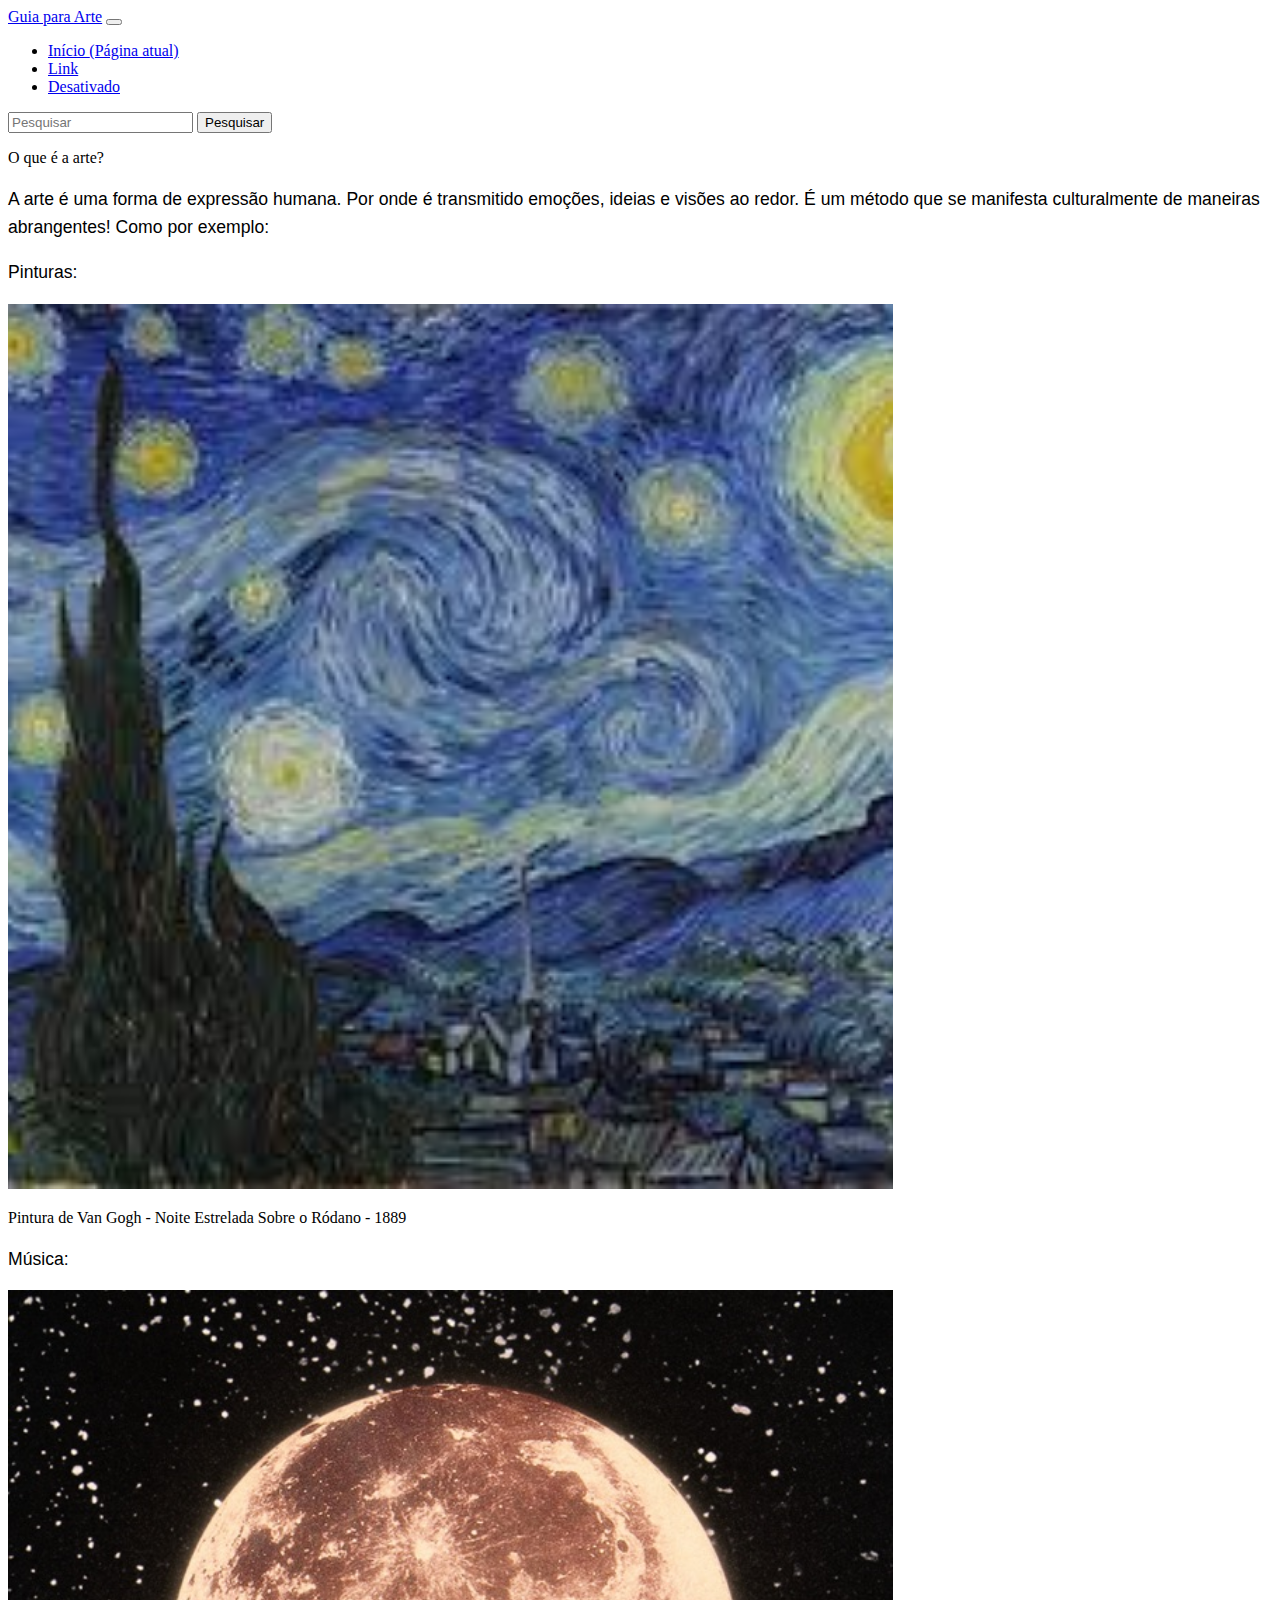
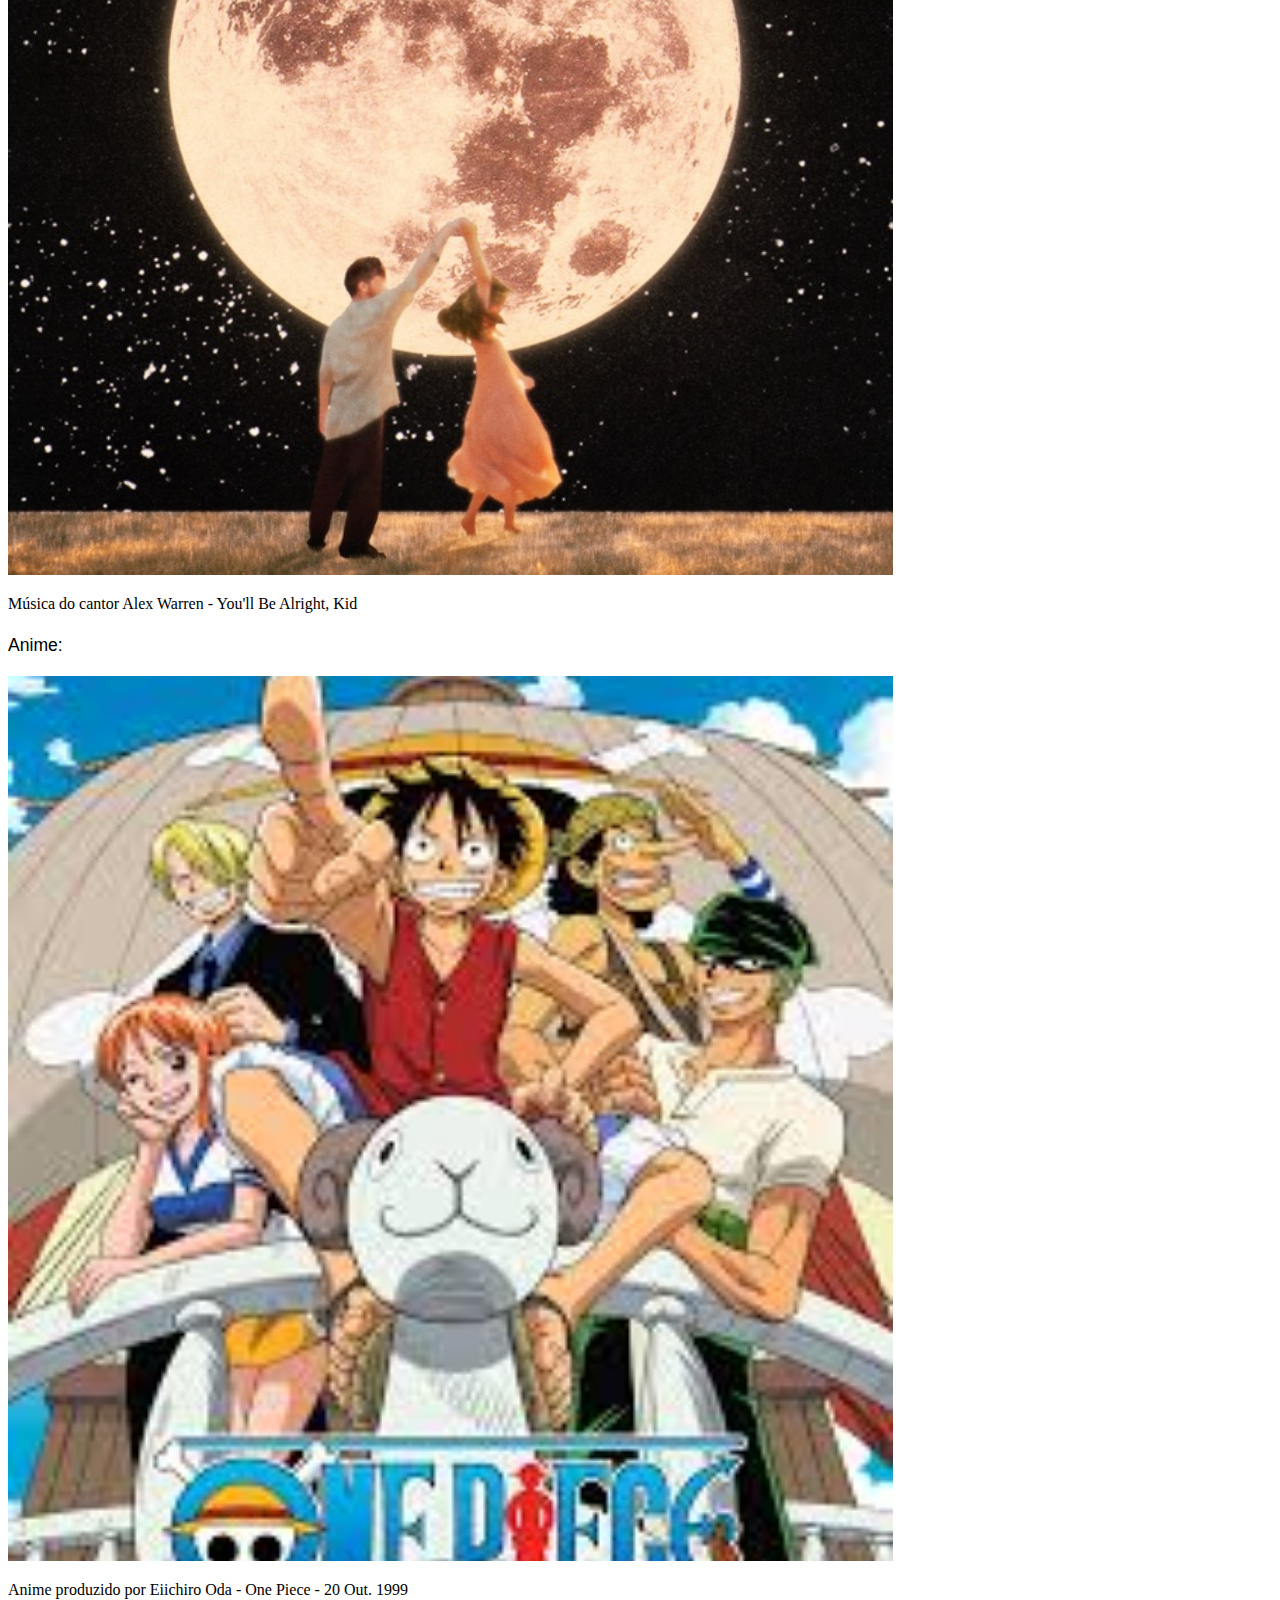
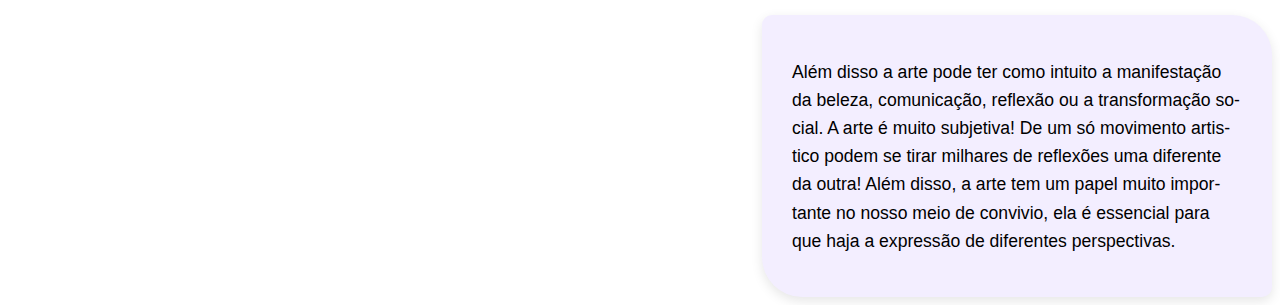
<file: index.html>
<!DOCTYPE html>
<html lang="en">
<head>
    <meta charset="UTF-8">
    <meta name="viewport" content="width=device-width, initial-scale=1.0">
    <title>Portal Nerd</title>
    <link rel="stylesheet" href="https://stackpath.bootstrapcdn.com/bootstrap/4.1.3/css/bootstrap.min.css" integrity="sha384-MCw98/SFnGE8fJT3GXwEOngsV7Zt27NXFoaoApmYm81iuXoPkFOJwJ8ERdknLPMO" crossorigin="anonymous">
    <link rel="stylesheet" href="css/style.css">
</head>
<body>
    <header>
        <nav class="navbar navbar-expand-lg navbar-light bg-light">
  <a class="navbar-brand" href="#">Guia para Arte</a>
  <button class="navbar-toggler" type="button" data-toggle="collapse" data-target="#navbarTogglerDemo02" aria-controls="navbarTogglerDemo02" aria-expanded="false" aria-label="Alterna navegação">
    <span class="navbar-toggler-icon"></span>
  </button>

  <div class="collapse navbar-collapse" id="navbarTogglerDemo02">
    <ul class="navbar-nav mr-auto mt-2 mt-lg-0">
      <li class="nav-item active">
        <a class="nav-link" href="/home/ana/T_ana/index.html">Início <span class="sr-only">(Página atual)</span></a>
      </li>
      <li class="nav-item">
        <a class="nav-link" href="#">Link</a>
      </li>
      <li class="nav-item">
        <a class="nav-link disabled" href="#">Desativado</a>
      </li>
    </ul>
    <form class="form-inline my-2 my-lg-0">
      <input class="form-control mr-sm-2" type="search" placeholder="Pesquisar">
      <button class="btn btn-outline-success my-2 my-sm-0" type="submit">Pesquisar</button>
    </form>
  </div>
</nav>
    </header>
    <div>
        <p class="titulos"> O que é a arte? </p>
        <p class="texto_corrido">
            A arte é uma forma de expressão humana. Por onde é transmitido emoções, ideias e visões ao redor.
            É um método que se manifesta culturalmente de maneiras abrangentes! Como por exemplo:
        </p>
        <div class="container">
            <div class="row text-center">
                <div class="col-md-4">
                    <p class=" texto_corrido fw-bold">
                        Pinturas: 
                    </p>
                    <img src="imagens/pintura1.jpeg" class="img-fluid rounded tamanho" alt="Pintura de Van Gogh - Noite Estrelada Sobre o Ródano - 1889">
                    <p class="mt-2 text-muted">
                        Pintura de Van Gogh - Noite Estrelada Sobre o Ródano - 1889
                    </p>
                </div>

                <div class="col-md-4">
                    <p class=" texto_corrido fw-bold">
                        Música: 
                    </p>
                    <img src="imagens/musica1.jpg" class="img-fluid rounded tamanho" alt="Música You'll Be Alright, Kid - Alex Warren">
                    <p class="mt-2 text-muted">
                        Música do cantor Alex Warren - You'll Be Alright, Kid
                    </p>
                </div>

                                <div class="col-md-4">
                    <p class=" texto_corrido fw-bold">
                        Anime: 
                    </p>
                    <img src="imagens/Anime1.jpeg" class="img-fluid rounded tamanho" alt="Anime produzido por Eiichiro Oda - One Piece - 20 Out. 1999">
                    <p class="mt-2 text-muted">
                        Anime produzido por Eiichiro Oda - One Piece - 20 Out. 1999
                    </p>
                </div>
            </div>
        </div>
        <div class="margem">

            <p class="texto_corrido text-left">
                Além disso a arte pode ter como intuito a manifestação da beleza, comunicação, reflexão ou a transformação social. 
                A arte é muito subjetiva! De um só movimento artistico podem se tirar milhares de reflexões uma diferente da outra!
                Além disso, a arte tem um papel muito importante no nosso meio de convivio, ela é essencial para que haja a expressão de diferentes perspectivas.
            </p>
        </div>
    </div>
</body>
</html>
</file>
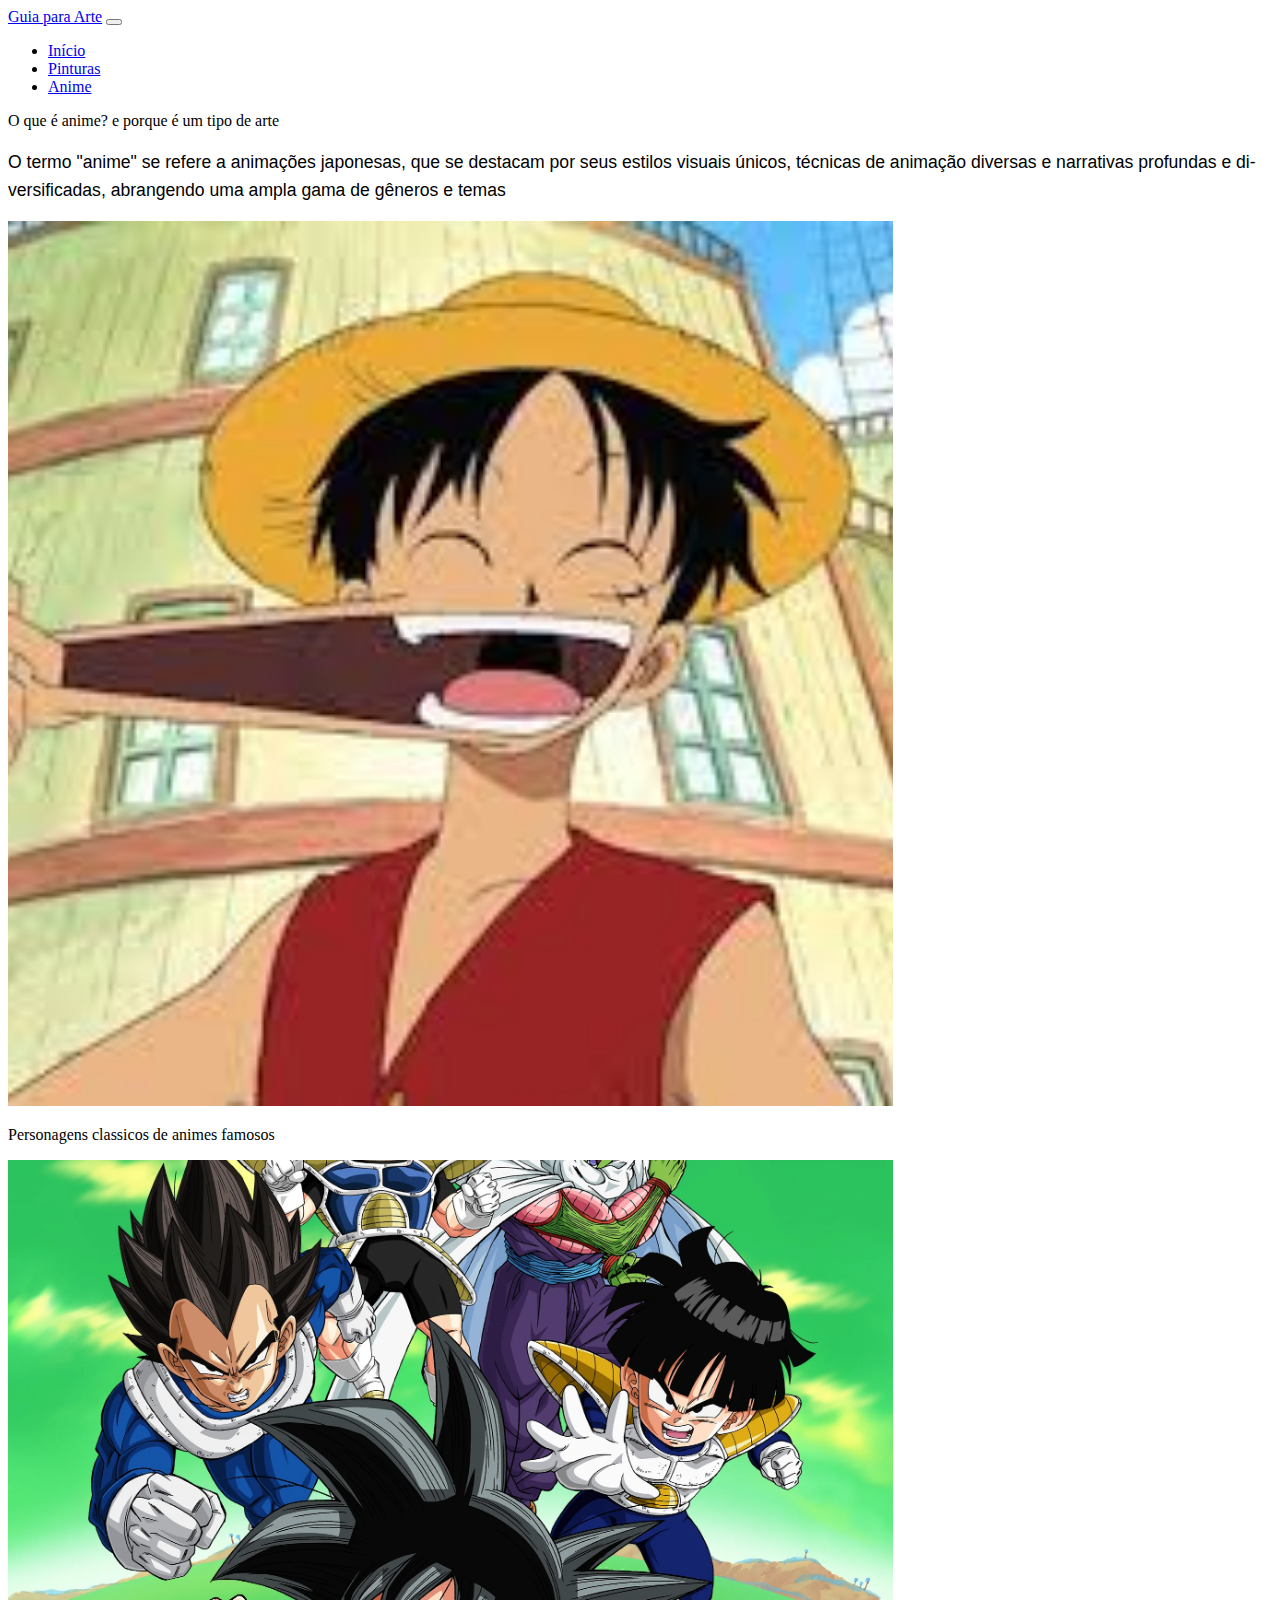
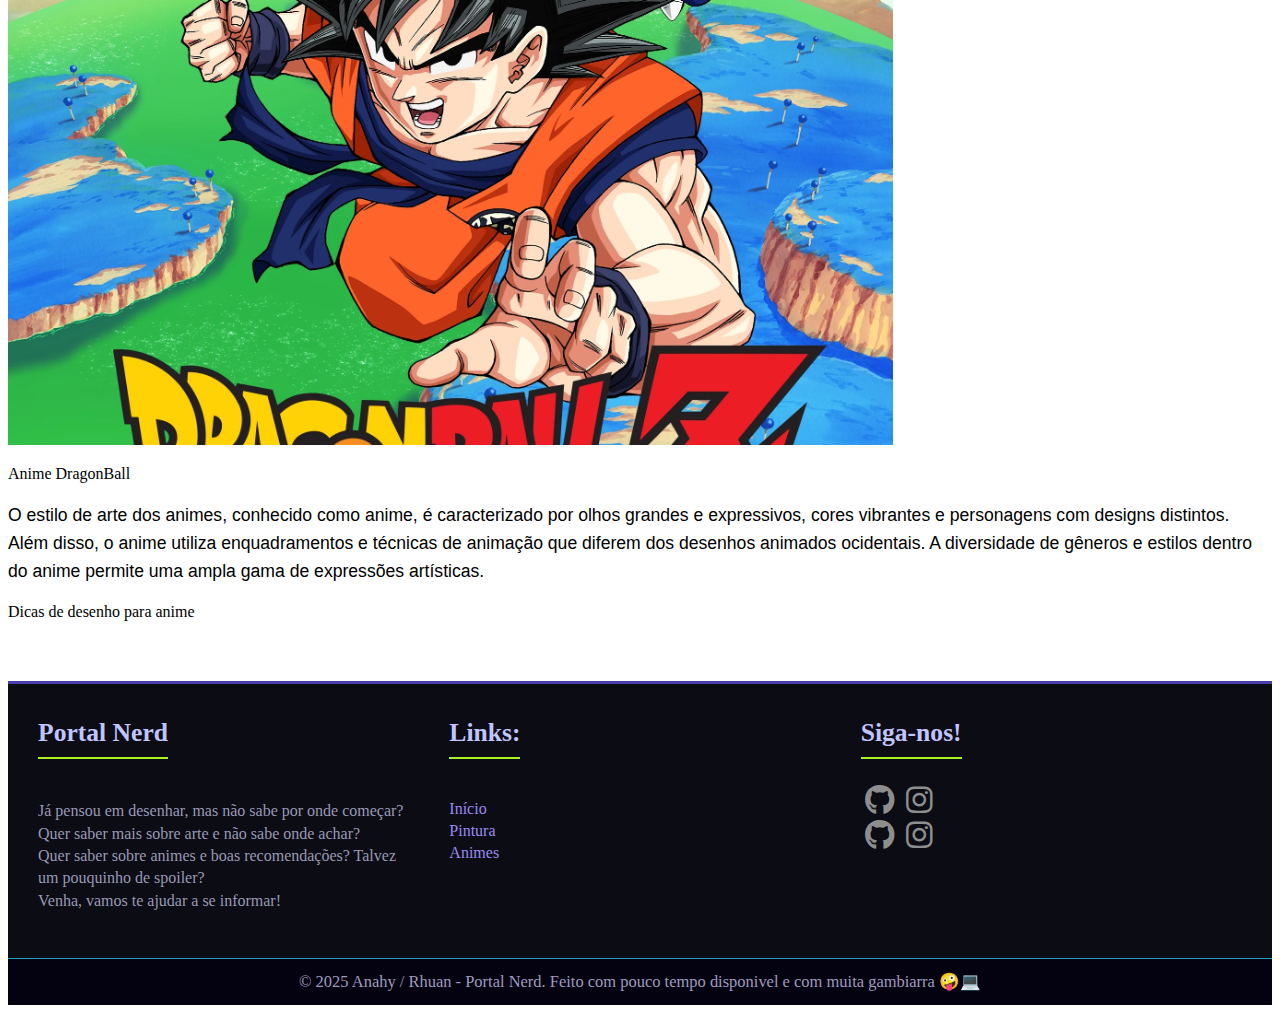
<file: anime.html>
<!DOCTYPE html>
<html lang="en">
<head>
    <meta charset="UTF-8">
    <meta name="viewport" content="width=device-width, initial-scale=1.0">
    <title>Portal Nerd</title>
    <link rel="stylesheet" href="https://stackpath.bootstrapcdn.com/bootstrap/4.1.3/css/bootstrap.min.css" integrity="sha384-MCw98/SFnGE8fJT3GXwEOngsV7Zt27NXFoaoApmYm81iuXoPkFOJwJ8ERdknLPMO" crossorigin="anonymous">
    <link rel="stylesheet" href="css/style.css">
    <!--link para as logos de redes sociais do footer-->
    <link rel="stylesheet" href="https://cdnjs.cloudflare.com/ajax/libs/font-awesome/6.5.2/css/all.min.css">
</head>
<body>
    <header>
      <nav class="navbar navbar-expand-lg navbar-light bg-light">
      <a class="navbar-brand" href="#">Guia para Arte</a>
      <button class="navbar-toggler" type="button" 
      data-toggle="collapse" 
      data-target="#navbarTogglerDemo02" 
      aria-controls="navbarTogglerDemo02" 
      aria-expanded="false" 
      aria-label="Alterna navegação">
      <span class="navbar-toggler-icon"></span>
      </button>

      <div class="collapse navbar-collapse" id="navbarTogglerDemo02">
        <ul class="navbar-nav mr-auto mt-2 mt-lg-0">
          <li class="nav-item">
            <a class="nav-link" href="index.html">Início</a>
          </li>
          <li class="nav-item">
            <a class="nav-link" href="pintura.html">Pinturas</a>
          </li>
          <li class="nav-item active">
            <a class="nav-link" href="anime.html">Anime<span class="sr-only">(Página atual)</span></a>
          </li>
        </ul>
      </div>
      </nav>
      
    </header>
      <div>
        <p class="titulos"> O que é anime? e porque é um tipo de arte</p>
        <p class="texto_corrido">
            O termo "anime" se refere a animações japonesas, que se destacam por seus estilos visuais únicos, técnicas de animação diversas e narrativas profundas e diversificadas, abrangendo uma ampla gama de gêneros e temas
        </p>
        <div class="container">
          <div class="row text-center">
                <div class="col-md-4">
                    </p>
                      <img src="imagens/images.jpeg" class="img-fluid rounded tamanho" alt="animes">
                      <p class="mt-2 text-muted">
                        Personagens classicos de animes famosos
                      </p>  
                    </p>
                </div>

                <div class="col-md-4">
                    </p>
                      <img src="imagens/whats-your-opinion-about-dragon-ball-in-overall-v0-m6ckzhmaeawd1.webp" class="img-fluid rounded tamanho" alt="animes">
                      <p class="mt-2 text-muted">
                        Anime DragonBall
                      </p>  
                    </p>
                </div>
          </div>      
        </div>
      </div>
      <p class="texto_corrido">
        O estilo de arte dos animes, conhecido como anime, é caracterizado por olhos grandes e expressivos, cores vibrantes e personagens com designs distintos. Além disso, o anime utiliza enquadramentos e técnicas de animação que diferem dos desenhos animados ocidentais. A diversidade de gêneros e estilos dentro do anime permite uma ampla gama de expressões artísticas. 
      </p>  
      <p class="titulos"> Dicas de desenho para anime</p>

<footer class="footer">
    <div class="container_footer">
        <div class="coluna">
            <h3 class="foo_titulo">
                Portal Nerd
            </h3>
            <p>
                Já pensou em desenhar, mas não sabe por onde começar?
                <br> Quer saber mais sobre arte e não sabe onde achar?
                <br> Quer saber sobre animes e boas recomendações? Talvez um pouquinho de spoiler?
                <br> Venha, vamos te ajudar a se informar!
            </p>
        </div>
        <div class="coluna">
            <h3 class="foo_titulo">
                Links:
            </h3>
            <ul class="Link">
                <li><a href="index.html">Início</a></li>
                <li><a href="pintura.html">Pintura</a></li>
                <li><a href="anime.html">Animes</a></li>
            </ul>
        </div>
        <div class="coluna">
            <h3 class="foo_titulo">
                Siga-nos!
            </h3>
            <div class="redes">
            
                <a href="https://github.com/Crystal-Ana" target="_blank" title="GitHub"><i class="fab fa-github"></i></a>
                <a href="https://www.instagram.com/_minhauu?igsh=ejZtOXRqNmJlNnlq" target="_blank" title="Instagram"><i class="fab fa-instagram"></i></a>
                <br><a href="https://github.com/rhuffs" target="_blank" title="GitHub"><i class="fab fa-github"></i></a>
                <a href="https://www.instagram.com/rhuan_lpaiva?igsh=MWpkNjEyMHRmZGVmeA==" target="_blank" title="Instagram"><i class="fab fa-instagram"></i></a>
            </div>
        </div>
    </div>
    <div class="fim">
        © 2025 Anahy / Rhuan - Portal Nerd. Feito com pouco tempo disponivel e com muita gambiarra 🤪💻 
    </div>
</footer>
<script src="https://code.jquery.com/jquery-3.6.0.min.js"></script>
<script src="https://cdn.jsdelivr.net/npm/@popperjs/core@2.11.8/dist/umd/popper.min.js"></script>
<script src="https://stackpath.bootstrapcdn.com/bootstrap/4.5.2/js/bootstrap.min.js"></script>

</body>
</file>
<file: css/style.css>
.tamanho {
    width: 100%;
    aspect-ratio: 1/1;
    object-fit: cover;
}
.left margem{
    height: 200px;
}

@media only screen and (max-width: 767px ) {
  body {
    background-color: rgb(255, 255, 255);
  }
  .tamanho{
    width: 50%;
  }

}
@media screen and (min-width: 250px){
    .tamanho{
        width: 70%;
    }
<<<<<<< Updated upstream
=======
}

/* SEPARADOR COM LINHA BEM GROSSA */

.quebra {
  /*estilizacao da linha fina */
    position: relative; 
    border: none;
    height: 2px; 
    width: 80%;
    background-color: #000000;
    margin: 60px auto;
  
    border-radius: 5px; 
}

.quebra::after {
    content: '✦'; 
    position: absolute;
    top: 50%;
    left: 50%;
    transform: translate(-50%, -50%);
    background-color: #b3b5fd; 
    
    /* valores da caixa do simbolo */
    padding: 0 5px;   
    font-size: 1.5em;    
    color: #000000;
}
/*Texto dos paragrafos corridos: */
.container-grid {
  display: grid;
  grid-template-columns: 1fr 1fr;
  gap: 20px;
  margin: 0 auto;
  padding: 0 20px;
  max-width: 2000px;
  min-width: 410;
  align-items: stretch;
}
.margem {
  background-color: #f3eeff;
  border-radius: 40px 10px 40px 10px;
  padding: 25px 30px;
  box-shadow: 0 4px 12px rgba(0, 0, 0, 0.1);
  max-width: 450px;
  min-width: 0;
  width: 100%;
  height: 100%;
  display: flex;
  justify-content: center;
  overflow-wrap: break-word;
  word-break: break-word;

}

.margem-maior {
  background-color: #f3eeff;
  border-radius: 40px 10px 40px 10px;
  padding: 25px 30px;
  box-shadow: 0 4px 12px rgba(0, 0, 0, 0.1);
  max-width: 1200px;
  min-width: 0;
  width: 100%;
  height: 100%;
  display: flex;
  justify-content: center;
  overflow-wrap: break-word;
  word-break: break-word;

}
/* primeiro texto*/
.margem:nth-child(1) {
  justify-self: start; 
  border-radius: 40px 10px 40px 10px;
}
/* segundo texto*/
.margem:nth-child(2) {
  justify-self: end; 
  border-radius: 10px 40px 10px 40px;
}
/* terceiro texto*/
.margem:nth-child(3) {
  justify-self: start; 
  border-radius: 40px 10px 40px 10px;
}
/* quarto texto*/
.margem:nth-child(4) {
  justify-self: end; 
  border-radius: 10px 40px 10px 40px;
}
.texto_corrido {
    font-family: 'Segoe UI', Tahoma, Geneva, Verdana, sans-serif;
    font-size: 1.1rem;
    line-height: 1.6;
    color: #000000;
    overflow-wrap: break-word;
    word-wrap: break-word;
    word-break: normal;
    -webkit-hyphens: auto;
    -ms-hyphens: auto;
    hyphens: auto;
}
@media (min-width: 1100px){
  .container-grid{
    grid-template-columns: repeat(4, 1fr);
  }
}

/*tamanho do container das escritas */

@media (max-width: 900px) {
  .container-grid {
    display: grid; 
    grid-template-columns: 1fr;
    gap: 20px;
    padding: 0 20px;
    justify-items: center; 
  }

  .margem {
    max-width: 450px; 
    width: 100%; 
    border-radius: 20px;
  }
}

/* Card de curiosidades estilização: */
.card {
    max-width: 700px;
    min-width: 0px;
    width: 90%;
    margin: 40px auto;
    background: linear-gradient(145deg, #1e1e2f, #2c2c3f);
    border-radius: 20px;
    box-shadow: 0 8px 20px rgba(0, 0, 0, 0.4);
    font-family: 'Poppins', sans-serif;
    overflow: hidden;
    border: 1px solid #3a3a4d;
    word-break: normal;
    overflow-wrap: break-word;
    white-space: normal;
}
/* Cabeçalho do card */
.card_cabecalho {
    background-color: #6a5acd;
    color: white;
    font-size: 1.4rem;
    font-weight: bold;
    padding: 15px 20px;
    border-bottom: 1px solid #4b3fb0;
    letter-spacing: 1px;
    text-align: center;

    -webkit-hyphens: auto;
    -ms-hyphens: auto;
    hyphens: auto;

}
/* Corpo do card */
.corpo_card {
    padding: 25px 30px;
    color: #e0e0e0;
    text-align: center;

}
/* Texto */
.texto_card p {
    font-size: 1.3rem;
    font-weight: 300;
    line-height: 1.6;
    color: #f0f0f0;
    margin: 0;
    padding-bottom: 15px;
    border-left: 4px solid #9acd32;
    padding-left: 15px;
    text-align: left;
    /*Isso é para quando a tela ficar bem pequena as palavras quebrem corretamente e nao fique tipo: ame ri ca, uma palavra em 3 linhas*/
    word-break: normal;
    /*E EU AMEI ISSO resolve quando a palavra fica quebrada mesmo assim, ai coloca o hifen heheheh muito bom meu Deus, solucionou um problema de meia hora kkkkk 
    vou colocar no cabecalho do card tambem e em outras partes*/
    -webkit-hyphens: auto;
    -ms-hyphens: auto;
    hyphens: auto;
}
/* footer*/
.parte_baixo {
    font-size: 0.95rem;
    color: #aaa;
    text-align: right;
    margin-top: 10px;
}
/* nome da fonte */
.parte_baixo cite {
    color: #9acd32;
    font-style: normal;
    font-weight: 500;
}

/* estilizacao do carrossel*/
.container_geral{
  display: flex;
  align-items: center;
  gap: 30px;
  padding: 20px;
  max-width: 1200px;
  min-width: 0;
  margin: 2rem auto;
}
.Carrosel{
  flex: 3;
  position: relative;
  overflow: hidden;
  box-shadow:  0 1px 4px rgba(0, 0, 0, 0.20);
  border-radius: 20px;
  min-height: 300px;
}
.organiza_texto{
  flex: 2;
  display: flex;
  flex-direction: column;
  gap: 20px;
}
.texto_carrosel, .texto_carrosel2{
  padding: 25px;
  border: 1px solid black;
  border-radius: 25px 0px;
  background-color: #d4d1f3;
  color:#000000;
  align-items: left;
}
.interno{
  display: flex;
  overflow-x: scroll;
  scroll-snap-type: x mandatory;
  scroll-behavior: smooth;
  border-radius: 20px;
  box-shadow: 0 10px 18px rgba(48, 0, 223, 0.25);
  -webkit-overflow-scrolling: touch;
  scrollbar-width: none ;
}
.interno::-webkit-scrollbar{
  display: none;
}
.item{
  flex: 0 0 100%;
  width: 100%;
  box-sizing: border-box;
  scroll-snap-align: start;
  position: relative;
}
.imagens_car{
  width: 100%;
  display: block;
  border-radius: 20px;
}
.controles{
  position: absolute;
  top: 0;
  left: 0;
  width: 100%;
  height: 100%;
  pointer-events: none;
}
/*botoooooeees*/
.controle{
  pointer-events: all;
  position: absolute;
  top: 50%;
  transform: translateY(-50%);
  background-color: #3c21d63d;
  color: #000000; /* é a cor do textooo*/
  text-decoration: none;
  padding: 10px 15px;
  border-radius: 50px;
  font-family: 'Franklin Gothic Medium', 'Arial Narrow', Arial, sans-serif;
  font-weight: bold;
  transition: background-color 0.5s ease;
}
.controle:hover{
  background-color: #6a5acd;
}
.controle.prev{
  left: 15px;
}
.controle.next{
  right: 15px;
}
@media (max-width: 768px) {
  .container_geral{
    flex-direction: column;
  }
  .Carrosel, .organiza_texto{
    flex: 1 1 100%;
    max-width: 100%;
  }
}
/* cards de curiosidade que ficam um do lado do outro */
.container_cards {
  display: flex;
  justify-content: center;
  align-items: stretch;
  gap: 40px;
  padding: 20px;
  flex-wrap: wrap;
}
.container_cards .card{
  flex: 1 1 400px;
  width: auto;
  margin: 0;
  min-width: 0px;
}

.footer{
  background-color: #0b0c14;
  color: #aaa;
  padding: 50px 0 0 0 0;
  margin-top: 60px;
  font-family: Georgia, 'Times New Roman', Times, serif;
  border-top: 3px solid #4b3fb0;
}
.container_footer{
  display: flex;
  justify-content: space-around;
  flex-wrap: wrap;
  gap: 30px;
  max-width: 2000px;
  margin: 0 auto;
  padding: 0 30px;
}

.coluna{
  flex: 1;
  min-width: none;
  margin-bottom: 30px;
}
.foo_titulo{
  font-size: 1.6rem;
  padding-top: 9px;
  color: #c0c4ff;
  font-weight: bold;
  margin-bottom: 25px;
  border-bottom: 2px solid #abf11f;
  padding-bottom: 9px;
  display: inline-block;
}
.coluna p {
  color: #9999b4;
  line-height: 1.4;
}
.Link{
  padding: 0;
  list-style: none;
}
.Link li{
  margin-bottom: 4px;
}
.Link a{
  color: rgb(153, 139, 240);
  text-decoration: none;
  transition: all 0.5s ease;
}
.Link a:hover{
  color: azure;
  padding-left: 7px;
}
.redes a{
  color: #8f8e8e;
  font-size: 1.9rem;
  margin-top: 12px;
  transition: color 0.5s ease;
  padding: 4px;
}
.redes a:hover{
  color: rgb(152, 104, 230);
  padding-inline: 10px;
}
.fim{
  background-color: #020011c5;
  text-align: center;
  padding: 13px;
  font-size: 1.03rem;
  color: #9f9bbd;
  border-top: 1px solid rgb(34, 157, 194);
>>>>>>> Stashed changes
}
</file>
